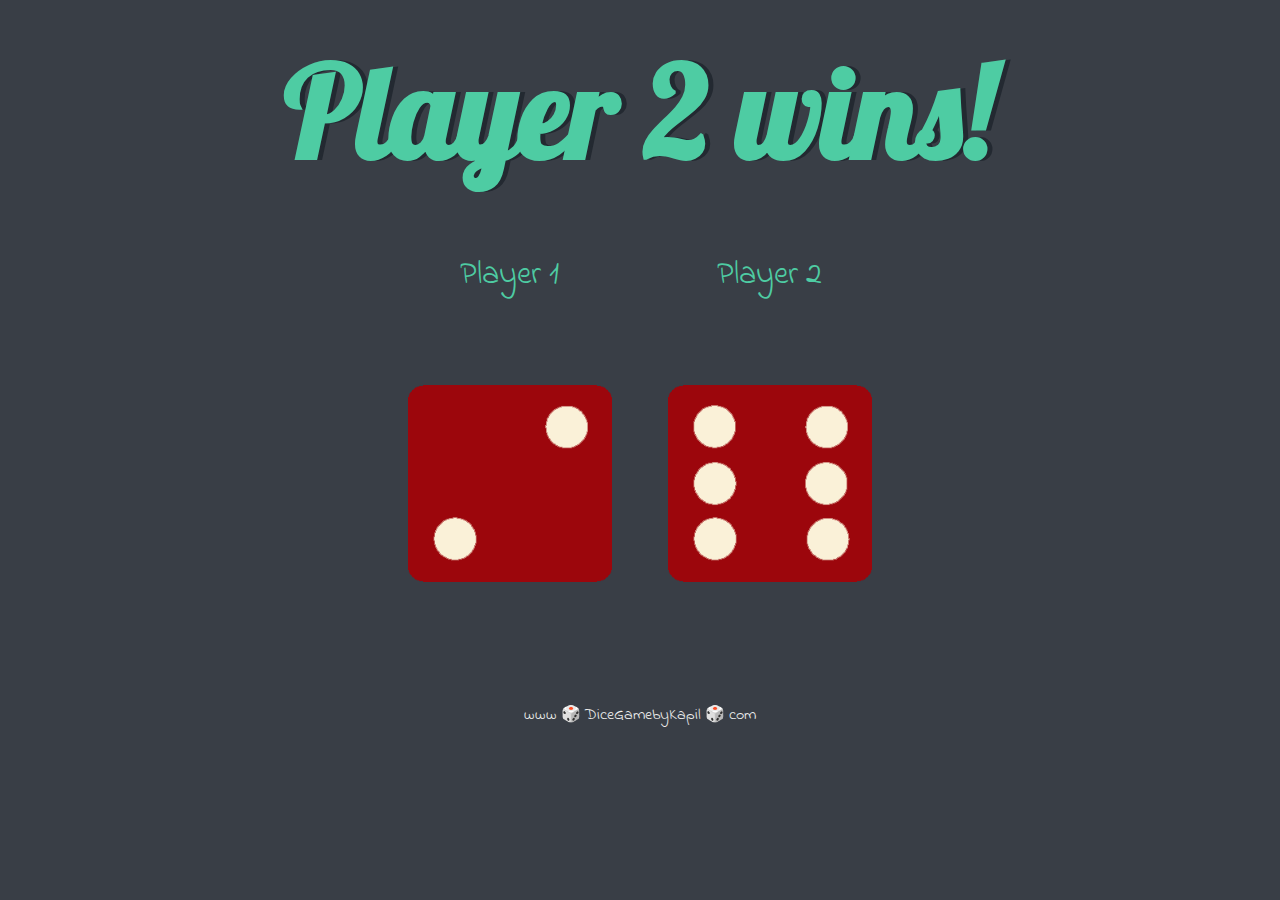
<file: dicee.html>
<!DOCTYPE html>
<html lang="en" dir="ltr">
  <head>
    <meta charset="utf-8">
    <title>Dicee</title>
    <link rel="stylesheet" href="styles.css">
    <link href="https://fonts.googleapis.com/css?family=Indie+Flower|Lobster" rel="stylesheet">

  </head>
  <body>

    <div class="container">
      <h1>Refresh Me</h1>

      <div class="dice">
        <p>Player 1</p>
        <img class="img1" src="dice6.png">
      </div>

      <div class="dice">
        <p>Player 2</p>
        <img class="img2" src="dice6.png">
      </div>

    </div>


  </body>

  <footer>
    www 🎲 DiceGamebyKapil 🎲 com
    <script type="text/javascript" src="index.js"></script>
  </footer>

</html>
</file>
<file: styles.css>
.container {
  width: 70%;
  margin: auto;
  text-align: center;
}

.dice {
  text-align: center;
  display: inline-block;

}

body {
  background-color: #393E46;
  text-align: center;
}

h1 {
  margin: 30px;
  font-family: 'Lobster', cursive;
  text-shadow: 5px 0 #232931;
  font-size: 8rem;
  color: #4ECCA3;
}

p {
  font-size: 2rem;
  color: #4ECCA3;
  font-family: 'Indie Flower', cursive;
}

img {
  width: 80%;
  margin-bottom: 50px;
  margin-top: 50px;
}

footer {
  margin-top: 5%;
  color: #EEEEEE;
  text-align: center;
  font-family: 'Indie Flower', cursive;

}
.btn{

  background: #11cdd4;

  background-image: -webkit-linear-gradient(top, #11cdd4, #11999e);

  background-image: -moz-linear-gradient(top, #11cdd4, #11999e);

  background-image: -ms-linear-gradient(top, #11cdd4, #11999e);

  background-image: -o-linear-gradient(top, #11cdd4, #11999e);

  background-image: linear-gradient(top, #11cdd4, #11999e);

  -webkit-border-radius: 8;

  -moz-border-radius: 8;

  border-radius: 8px;

  font-family: Arial;

  text-align: center;




  color: #ffffff;

  font-size: 20px;

  margin-top: 100px;

  padding: 10px 20px 10px 20px;

  text-decoration: none;

}

.btn:hover{

  background: #30e3cb;

  background-image: -webkit-linear-gradient(top, #30e3cb, #2bc4ad);

  background-image: -moz-linear-gradient(top, #30e3cb, #2bc4ad);

  background-image: -ms-linear-gradient(top, #30e3cb, #2bc4ad);

  background-image: -o-linear-gradient(top, #30e3cb, #2bc4ad);

  background-image: linear-gradient(top, #30e3cb, #2bc4ad);

  text-decoration: none;



}
</file>
